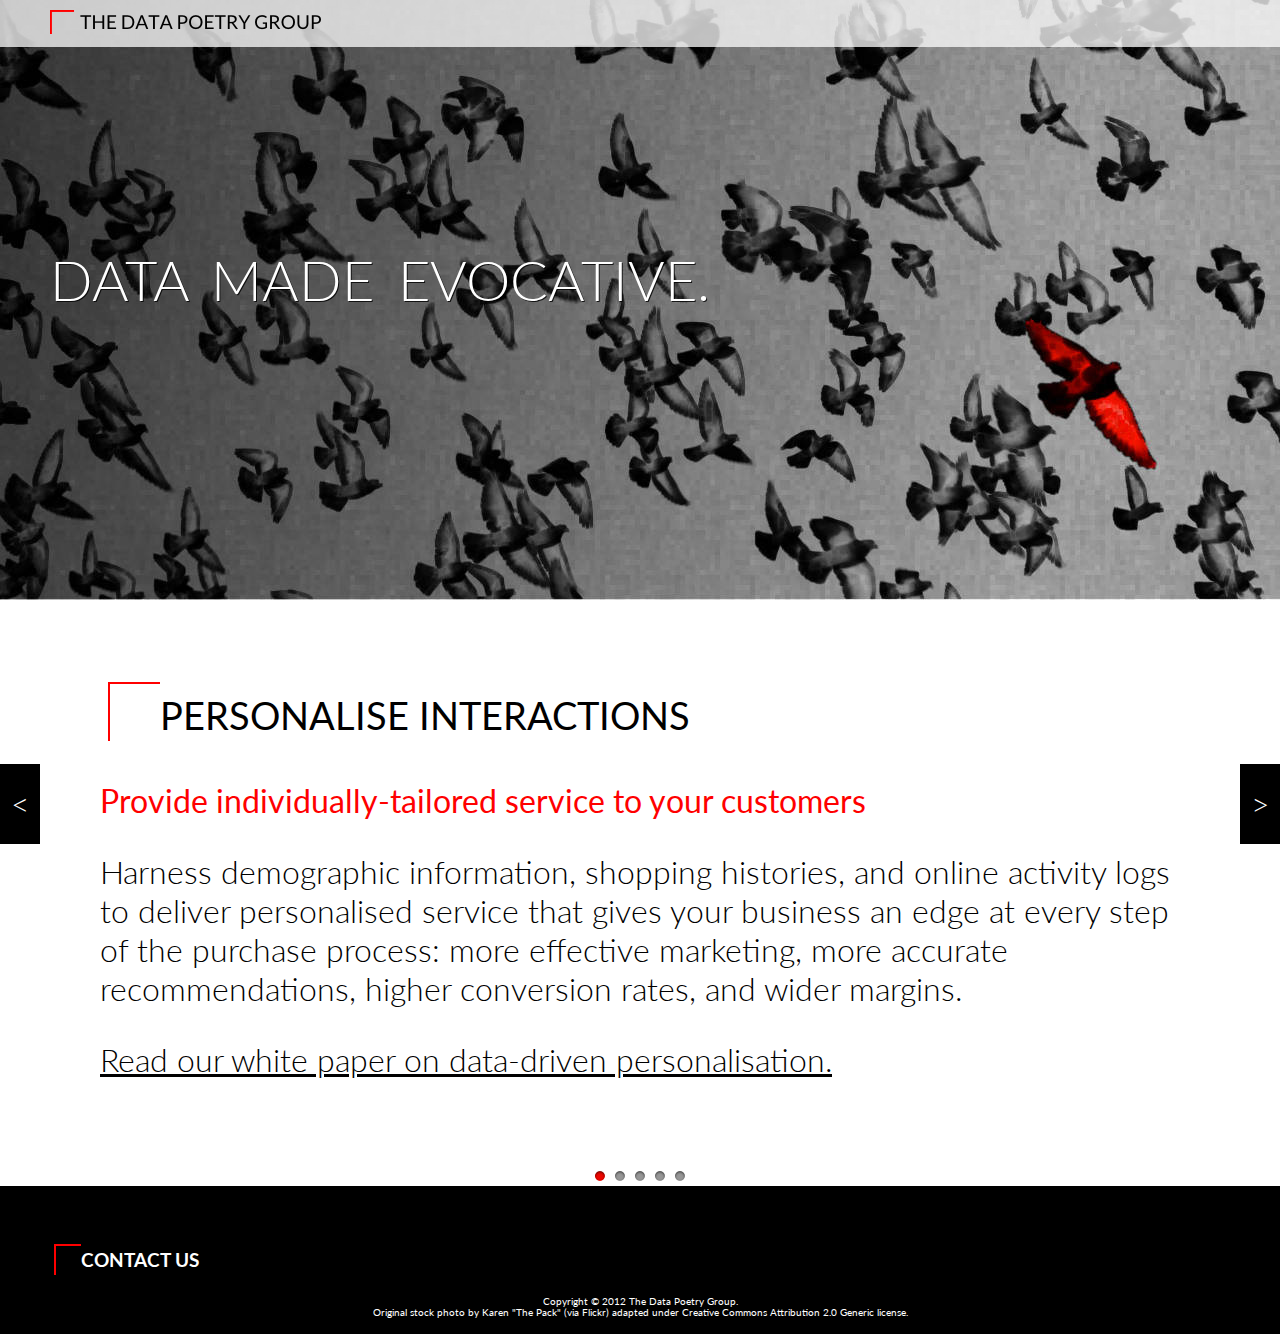
<file: index.html>
<!DOCTYPE html>
<html>
<head>
	<title>The Data Poetry Group</title>
	<link href='http://fonts.googleapis.com/css?family=Lato:100,300,400' rel='stylesheet' type='text/css'>
	<link rel="stylesheet" type="text/css" href="styles.css">
	<style type="text/css">
		/*
			SLIDE CLASSES
		*/

		#slides div {
			float: left;
			margin: 0 50px;
		}

		.main-content .arrow {
			width: 40px;
			height: 80px;
			background-color: black;
			display: block;
			text-align: center;
			margin: 100px 0;
			line-height: 80px;
			position: absolute;
			z-index: 100;
		}

		.main-content .arrow a {
			color: white;
			text-decoration: none;
		}	

		.main-content .prev {
			left: 0;
		}

		.main-content .next {
			right: 0;
		}

		.pagination {
			margin: 24px auto 0;
			width: 100px;
		}

		.pagination a {
			display:block;
			width:12px;
			height:0;
			padding-top:12px;
			margin: 0 4px;
			background-image:url('pagination.png');
			background-position:0 0;
			float:left;
			overflow:hidden;
		}

		.pagination a.selected {
			background-position:0 -12px;
		}

		/*
			END SLIDE CLASSES
		*/
	</style>
	<script>
  (function(i,s,o,g,r,a,m){i['GoogleAnalyticsObject']=r;i[r]=i[r]||function(){
  (i[r].q=i[r].q||[]).push(arguments)},i[r].l=1*new Date();a=s.createElement(o),
  m=s.getElementsByTagName(o)[0];a.async=1;a.src=g;m.parentNode.insertBefore(a,m)
  })(window,document,'script','//www.google-analytics.com/analytics.js','ga');

  ga('create', 'UA-30241533-2', 'dropboxusercontent.com');
  ga('send', 'pageview');

</script>
<!-- <script src="//ajax.googleapis.com/ajax/libs/jquery/2.1.0/jquery.min.js"></script> -->
<script src="jquery.min.js"></script>
<script src="trail.js"></script>
</head>
<body>
	<div class="mast">
		<div class="centered-container">
			<a id="mast-link" class="trail" href="index.html">
				<img class="mast_logo" src="mast_logo.png" alt="The Data Poetry Group logo" />
				<!-- <span class="logo">&nbsp;</span>THE DATA POETRY GROUP -->
			</a>
		</div>
	</div>
	<div class="hero">
	</div>
	<div class="hero-statement">
		<div class="centered-container">
			<a href="index.html" style="text-decoration:none"><h2>DATA MADE EVOCATIVE.</h2></a>
		</div>
	</div>
	<div class="main-content">
		<div class="prev arrow"><a href="#">&lt;</a></div>
		<div class="next arrow"><a href="#">&gt;</a></div>
		<div class="centered-container">
			<div id="slides">
				<div id="slide-personalise-interactions">
					<h2 class="section-title"><span class="logo">&nbsp;</span>PERSONALISE INTERACTIONS</h2>
					<p class="lead">Provide individually-tailored service to your customers</p>
					<p class="section-text">Harness demographic information, shopping histories, and online activity logs to deliver personalised service that gives your business an edge at every step of the purchase process: more effective marketing, more accurate recommendations, higher conversion rates, and wider margins.</p>
					<p><a id="personalisation-article" class="trail" href="content/PredictiveDataAnalyticsPersonalisation.pdf">Read our white paper on data-driven personalisation.</a></p>
				</div>
				<div id="slide-drive-sales">
					<h2 class="section-title"><span class="logo">&nbsp;</span>DRIVE SALES</h2>
					<p class="lead">Optimise marketing and pricing decisions</p>
					<p class="section-text">Predictive data analytics brings you beyond traditional backward-looking business intelligence and allows you to directly model future situations. Quantify how your prices and promotions impact short- and long-term customer shopping behaviour, and shape your decisions to achieve maximum ROI.</p>
					<p><a id="promotion-impact-link" class="trail" href="promotionImpact.html">Find out more about measuring the economic impact of promotions.</a></p>
				</div>
				<div id="slide-measure-ltv">
					<h2 class="section-title"><span class="logo">&nbsp;</span>MEASURE LIFETIME VALUE</h2>
					<p class="lead">Monitor customer value over time</p>
					<p class="section-text">Customer lifetime value is a critical input to business planning, marketing, and acquisition activity. Data analytics gives you a high-resolution view of what individual customers are worth to you, and allows you to track how that changes.</p>
					<p><a id="lifetime-value-link" class="trail" href="lifetimeValue.html">Find out more about measuring lifetime value.</a></p>
				</div>
				<div id="slide-target-communications">
					<h2 class="section-title"><span class="logo">&nbsp;</span>TARGET COMMUNICATIONS</h2>
					<p class="lead">Message with maximum relevance</p>
					<p class="section-text">Every day, your customers are barraged with a deluge of communications
					competing for their attention. Use data analytics to cut through the crowd and gain
					credibility with messages tailored to what each individual cares about.</p>
				</div>
				<div id="slide-build-loyalty">
					<h2 class="section-title"><span class="logo">&nbsp;</span>BUILD LOYALTY</h2>
					<p class="lead">Gain deep insight into your customers' behaviour</p>
					<p class="section-text">There's a story behind every customer, but traditional segmentation approaches don't give you the full picture. Data analytics draws a wealth of information from transaction records, website navigation, and loyalty program data, providing insight into winning hearts and minds.</p>
				</div>
			</div>
		</div>
		<div class="pagination"></div>
	</div>
	<div class="footer">
		<div class="centered-container">
			<div class="footer-contact">
				<a id="contact-us-link" class="trail" href="contactUs.html">
				<h3 class="section-title"><span class="logo">&nbsp;</span>CONTACT US</h3></a>
			</div>
			<div class="clear"></div>
		</div>
		<p class="copyr">Copyright &copy; 2012 The Data Poetry Group.<br />Original stock photo by Karen "The Pack" (via <a href="http://www.flickr.com/photos/thepack/1752254341">Flickr</a>) adapted under Creative Commons Attribution 2.0 Generic license.</p>
	</div>
	<script src="jquery.carouFredSel-6.1.0-packed.js"></script>
	<script>
		$(function(){
			/*	CarouFredSel: a circular, responsive jQuery carousel.
				Configuration created by the "Configuration Robot"
				at caroufredsel.frebsite.nl
			*/
			$("#slides").carouFredSel({
				responsive: true,
				width: "100%",
				height: "auto",
				items: {
					width: 1200,
					visible: 1,
					height: "auto"
				},
				scroll: {
					pauseOnHover: true,
					onAfter: function(x) {$("#contact-us-link").attr("trail",$("#slides").children()[0].id);}
				},
				auto: 10000,
				prev: ".prev",
				next: ".next",
				pagination: ".pagination"
			});
		});
	</script>
	<script>
		mixpanel.track("Index");
		mixpanel.track_links("#contact-us-link","Trail"
		,function(e){
			return {"trail":e.getAttribute("trail")};
		});
	</script>
</body>
</html>
</file>
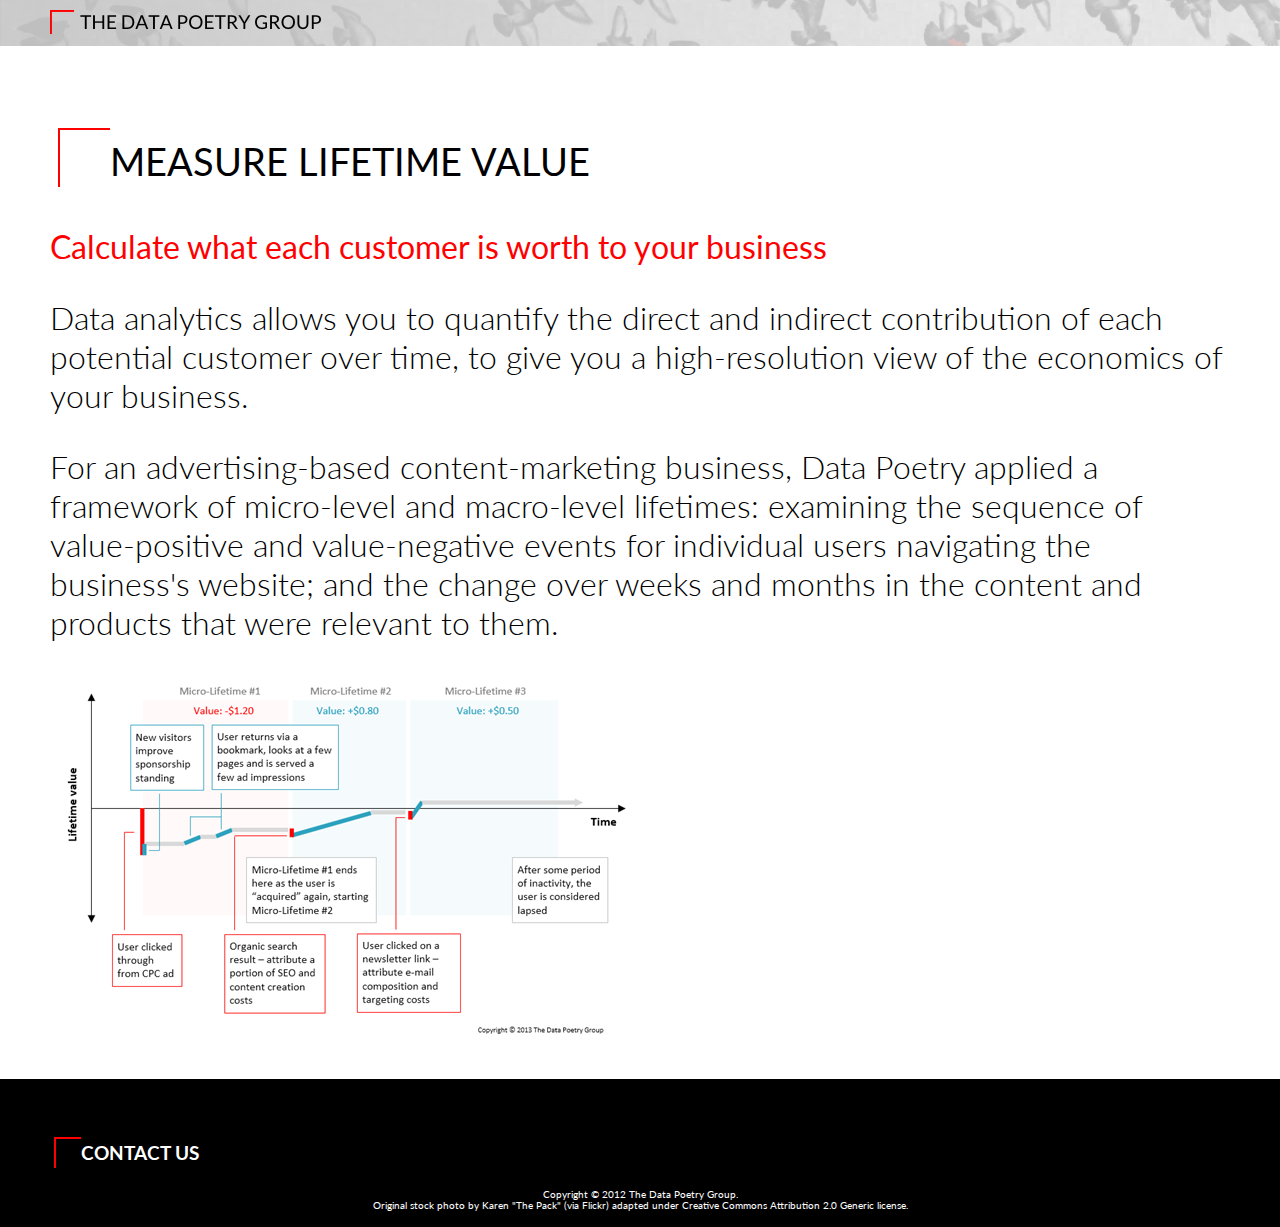
<file: lifetimeValue.html>
<!DOCTYPE html>
<html>
<head>
	<title>The Data Poetry Group</title>
	<link href='http://fonts.googleapis.com/css?family=Lato:100,300,400' rel='stylesheet' type='text/css'>
	<link rel="stylesheet" type="text/css" href="styles.css">
	<script>
  (function(i,s,o,g,r,a,m){i['GoogleAnalyticsObject']=r;i[r]=i[r]||function(){
  (i[r].q=i[r].q||[]).push(arguments)},i[r].l=1*new Date();a=s.createElement(o),
  m=s.getElementsByTagName(o)[0];a.async=1;a.src=g;m.parentNode.insertBefore(a,m)
  })(window,document,'script','//www.google-analytics.com/analytics.js','ga');

  ga('create', 'UA-30241533-2', 'dropboxusercontent.com');
  ga('send', 'pageview');

</script>
	<script src="jquery.min.js"></script>
	<script src="trail.js"></script>
</head>
<body>
	<div class="mast">
		<div class="centered-container">
			<a id="mast-link" class="trail" href="index.html"><img class="mast_logo" src="mast_logo.png" alt="The Data Poetry Group logo" /></a>
		</div>
	</div>
	<div class="mast-hero">
	</div>
	<div class="main-content">
		<div class="centered-container">
			<h2 class="section-title"><span class="logo">&nbsp;</span>MEASURE LIFETIME VALUE</h2>
			<p class="lead">Calculate what each customer is worth to your business</p>
			<p class="section-text">Data analytics allows you to quantify the direct and indirect contribution of each potential customer over time, to give you a high-resolution view of the economics of your business.</p>
			<p class="section-text">For an advertising-based content-marketing business, Data Poetry applied a framework of micro-level and macro-level lifetimes: examining the sequence of value-positive and value-negative events for individual users navigating the business's website; and the change over weeks and months in the content and products that were relevant to them.</p>
			<img class="chart" src="content/LifetimeValue.png" style="max-width:593px;"/>
		</div>
	</div>
	<div class="footer">
		<div class="centered-container">
			<div class="footer-contact">
				<a id="contact-us-link" class="trail" href="contactUs.html">
				<h3 class="section-title"><span class="logo">&nbsp;</span>CONTACT US</h3></a>
			</div>
			<div class="clear"></div>
		</div>
		<p class="copyr">Copyright &copy; 2012 The Data Poetry Group.<br />Original stock photo by Karen "The Pack" (via <a href="http://www.flickr.com/photos/thepack/1752254341">Flickr</a>) adapted under Creative Commons Attribution 2.0 Generic license.</p>
	</div>
	<script>
		mixpanel.track("LifetimeValue");
	</script>
</body>
</html>
</file>
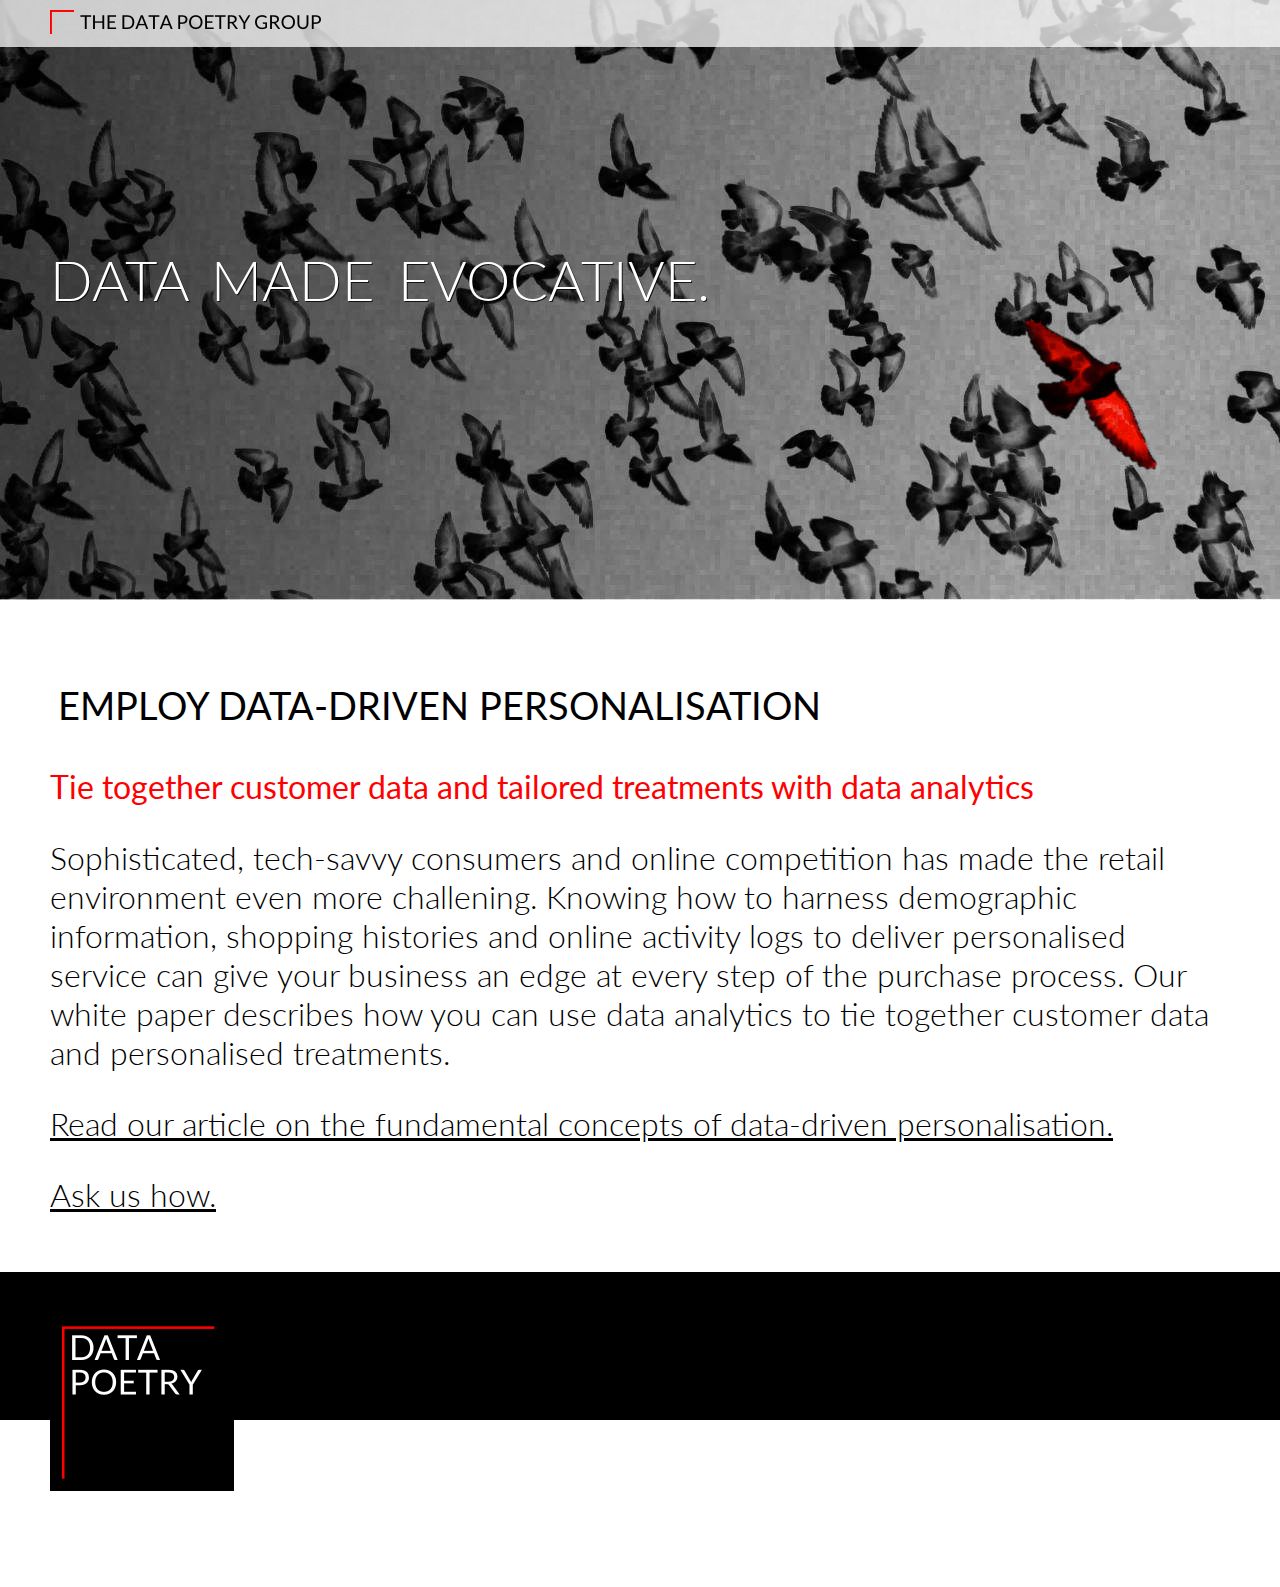
<file: personalisation.html>
<!DOCTYPE html>
<html>
<head>
	<title>The Data Poetry Group</title>
	<link href='http://fonts.googleapis.com/css?family=Lato:100,300,400' rel='stylesheet' type='text/css'>
	<link rel="stylesheet" type="text/css" href="styles.css">
	<script>
  (function(i,s,o,g,r,a,m){i['GoogleAnalyticsObject']=r;i[r]=i[r]||function(){
  (i[r].q=i[r].q||[]).push(arguments)},i[r].l=1*new Date();a=s.createElement(o),
  m=s.getElementsByTagName(o)[0];a.async=1;a.src=g;m.parentNode.insertBefore(a,m)
  })(window,document,'script','//www.google-analytics.com/analytics.js','ga');

  ga('create', 'UA-30241533-2', 'dropboxusercontent.com');
  ga('send', 'pageview');

</script>
<script src="jquery.min.js"></script>
<script src="trail.js"></script>
</head>
<body>
	<div class="mast">
		<div class="centered-container">
			<a href="index.html"><img class="mast_logo" src="mast_logo.png" alt="The Data Poetry Group logo" /></a>
		</div>
	</div>
	<div class="hero">
	</div>
	<div class="hero-statement">
		<div class="centered-container">
			<a href="index.html" style="text-decoration:none"><h2>DATA MADE EVOCATIVE.</h2></a>
		</div>
	</div>
	<div class="main-content">
		<div class="centered-container">
			<h2 class="section-title">EMPLOY DATA-DRIVEN PERSONALISATION</h2>
			<p class="lead">Tie together customer data and tailored treatments with data analytics</p>
			<p class="section-text">Sophisticated, tech-savvy consumers and online competition has made the retail environment even more challening. Knowing how to harness demographic information, shopping histories and online activity logs to deliver personalised service can give your business an edge at every step of the purchase process. Our white paper describes how you can use data analytics to tie together customer data and personalised treatments.</p>
			<p><a id="trail-personalisation-paper" class="trail" href="content/PredictiveDataAnalyticsPersonalisation.pdf">Read our article on the fundamental concepts of data-driven personalisation.</a></p>
			<p><a id="trail-employ-personalisation" class="trail" href="contactUs.html">Ask us how.</a></p>
		</div>
	</div>
	<div class="footer">
		<div class="centered-container">
			<div class="footer-logo">
				<img src="footer_logo.png" alt="The Data Poetry Group logo" />
			</div>
			<div class="footer-contact">
				<h3 class="section-title">CONTACT US</h3>
				<p><a id="trail-contact-us" class="trail" href="mailto:info@datapoetry.com">info@datapoetry.com</a></p>
			</div>
			<div class="clear"></div>
		</div>
		<p class="copyr">Copyright &copy; 2012 The Data Poetry Group.<br />Original stock photo by Karen "The Pack" (via <a href="http://www.flickr.com/photos/thepack/1752254341">Flickr</a>) adapted under Creative Commons Attribution 2.0 Generic license.</p>
	</div>
	<!--	<script src="http://ajax.googleapis.com/ajax/libs/jquery/2.1.1/jquery.min.js"></script> -->
	<script src="jquery.carouFredSel-6.1.0-packed.js"></script>
	<script>
		mixpanel.track("Page load");
	</script>
</body>
</html>
</file>
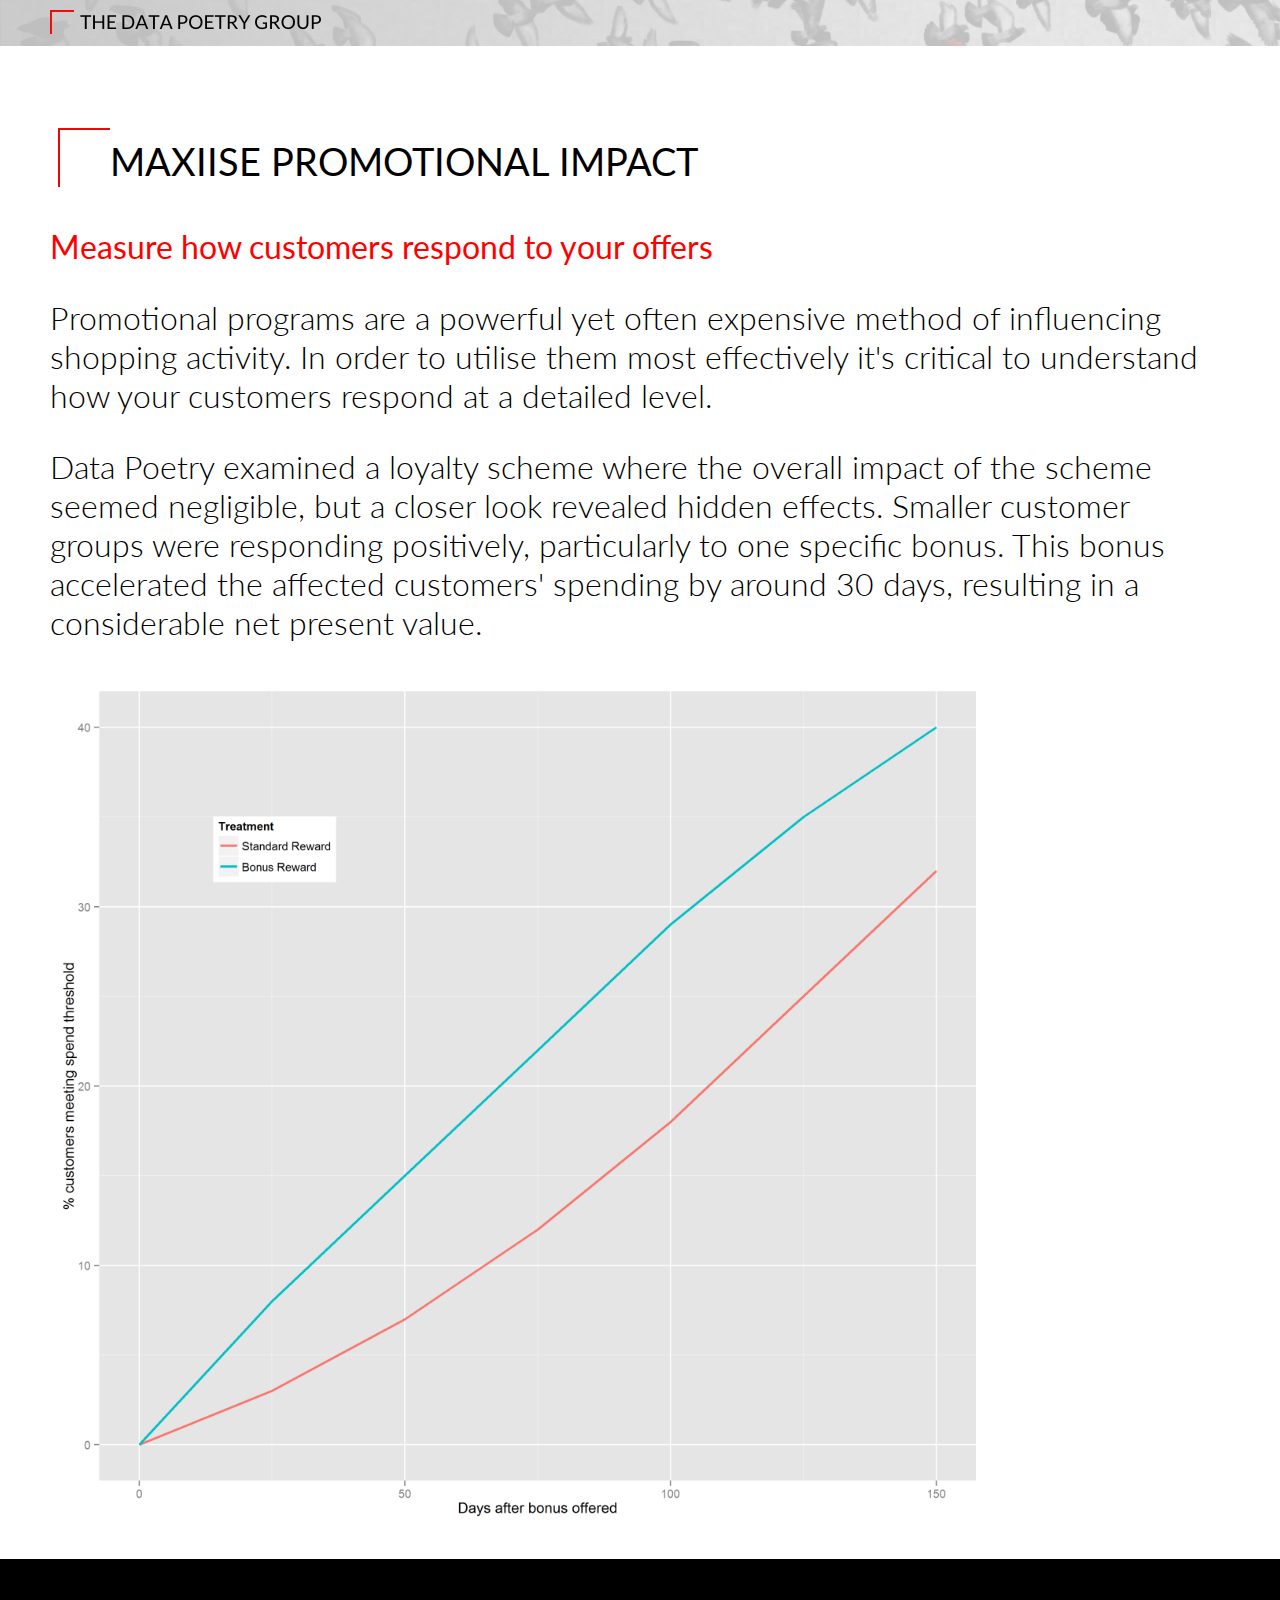
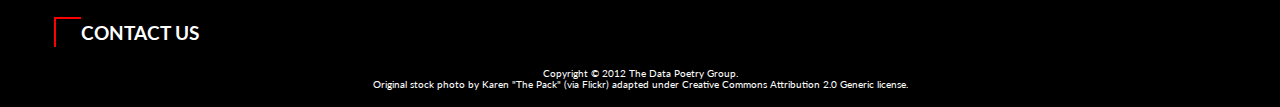
<file: promotionImpact.html>
<!DOCTYPE html>
<html>
<head>
	<title>The Data Poetry Group</title>
	<link href='http://fonts.googleapis.com/css?family=Lato:100,300,400' rel='stylesheet' type='text/css'>
	<link rel="stylesheet" type="text/css" href="styles.css">
	<script>
  (function(i,s,o,g,r,a,m){i['GoogleAnalyticsObject']=r;i[r]=i[r]||function(){
  (i[r].q=i[r].q||[]).push(arguments)},i[r].l=1*new Date();a=s.createElement(o),
  m=s.getElementsByTagName(o)[0];a.async=1;a.src=g;m.parentNode.insertBefore(a,m)
  })(window,document,'script','//www.google-analytics.com/analytics.js','ga');

  ga('create', 'UA-30241533-2', 'dropboxusercontent.com');
  ga('send', 'pageview');

</script>
	<script src="jquery.min.js"></script>
	<script src="trail.js"></script>
</head>
<body>
	<div class="mast">
		<div class="centered-container">
			<a id="mast-link" class="trail" href="index.html"><img class="mast_logo" src="mast_logo.png" alt="The Data Poetry Group logo" /></a>
		</div>
	</div>
	<div class="mast-hero">
	</div>
	<div class="main-content">
		<div class="centered-container">
			<h2 class="section-title"><span class="logo">&nbsp;</span>MAXIISE PROMOTIONAL IMPACT</h2>
			<p class="lead">Measure how customers respond to your offers</p>
			<p class="section-text">Promotional programs are a powerful yet often expensive method of influencing shopping activity. In order to utilise them most effectively it's critical to understand how your customers respond at a detailed level.</p>
			<p class="section-text">Data Poetry examined a loyalty scheme where the overall impact of the scheme seemed negligible, but a closer look revealed hidden effects. Smaller customer groups were responding positively, particularly to one specific bonus. This bonus accelerated the affected customers' spending by around 30 days, resulting in a considerable net present value.</p>
			<img class="chart" src="content/Treatment.png" />
		</div>
	</div>
	<div class="footer">
		<div class="centered-container">
			<div class="footer-contact">
				<a id="contact-us-link" class="trail" href="contactUs.html">
				<h3 class="section-title"><span class="logo">&nbsp;</span>CONTACT US</h3></a>
			</div>
			<div class="clear"></div>
		</div>
		<p class="copyr">Copyright &copy; 2012 The Data Poetry Group.<br />Original stock photo by Karen "The Pack" (via <a href="http://www.flickr.com/photos/thepack/1752254341">Flickr</a>) adapted under Creative Commons Attribution 2.0 Generic license.</p>
	</div>
	<script>
		mixpanel.track("PromotionImpact");
	</script>
</body>
</html>
</file>
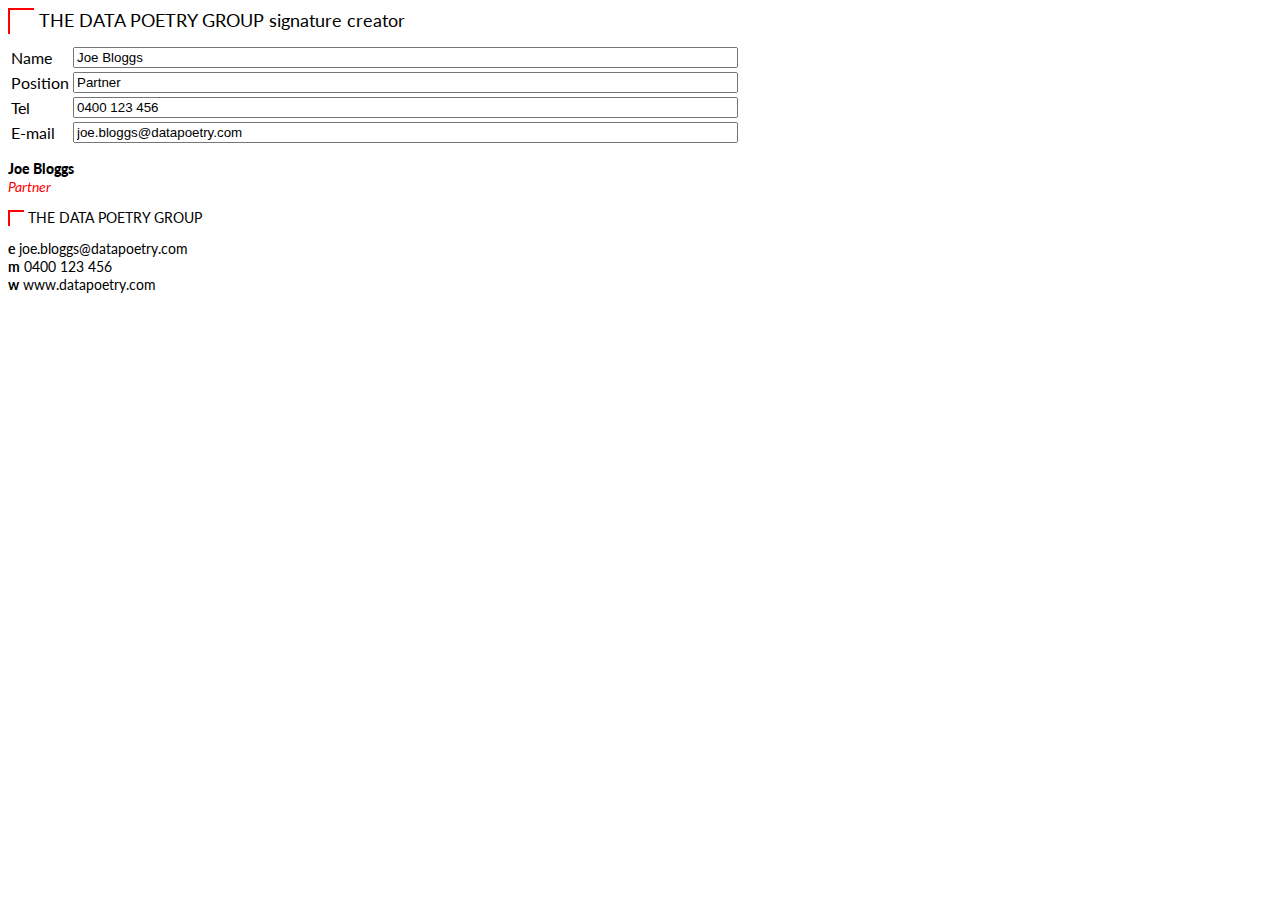
<file: sig.html>
<html>
<head>
	<link href='https://fonts.googleapis.com/css?family=Lato:400,900' rel='stylesheet' type='text/css'>
	<style type='text/css'>
		.red { color: red; }
		a.red:visited, a.red:link { color: red; text-decoration: none; }
		a.red:hover, a.red:active { color: red; text-decoration: underline; }
		.black { color: black }
		a.black:visited, a.black:link { color: black; text-decoration: none; }
		a.black:hover, a.black:active { color: black; text-decoration: underline; }
		.square { height: 24px; width: 24px; float: left; margin-right: 5px; }
		.square_small { height: 14px; width: 14px; float: left; margin-right: 4px; }
		.ROC {
			border-left: solid 2px red;
			border-top: solid 2px red;
		}
		h1 {
			font-weight: normal;
			font-size: 18px;
			line-height: 24px;
		}
		#tel { clear: both; }
	</style>
</head>
<body style="font-family: 'Lato', serif; color: black; font-size: 14px; line-height: 18px">
	<div class="square ROC"></div><h1>THE DATA POETRY GROUP signature creator</h1>
	<form id="detailform">
	<table>
		<tbody>
		<tr><td>Name</td><td><input size="80" type="text" data-elem="fullname" value="Joe Bloggs"/></td></tr>
		<tr><td>Position</td><td><input size="80" type="text" data-elem="position" value="Partner"/></td></tr>
		<tr><td>Tel</td><td><input size="80" type="text" data-elem="tel" value="0400 123 456"/></td></tr>
		<tr><td>E-mail</td><td><input size="80" type="text" data-elem="email" value="joe.bloggs@datapoetry.com"/></td></tr>
		</tbody>
	</table>
	</form>					
	<div>
<div style="font-weight: 900; padding: 8x 0;"><span id="fullname">Joe Bloggs</span></div>
<div style="padding: 0 0 14px;" class="red"><span id="position"><em>Partner</em></span></div>
<div class="square_small ROC"></div><div style="line-height: 16px;">THE DATA POETRY GROUP</div>
<div style="padding: 14px 0">
	<div><strong>e</strong> <a id="email" href="mailto:joe.bloggs@datapoetry.com" class="black">joe.bloggs@datapoetry.com</a></div>
	<div><strong>m</strong> <span id="tel">0400 123 456</span></div>
	<div><strong>w</strong> <a href="http://www.datapoetry.com/" class="black">www.datapoetry.com</a></div>
</div>
</div>
</body>
<script type="text/javascript" src="https://ajax.googleapis.com/ajax/libs/jquery/1.7.1/jquery.min.js"></script>
<script type="text/javascript">
$(document).ready(function() {
		treatInput = function(input) {
			return $("<pre></pre>").text($.trim(input)).html();
		};

		$("#detailform").find("input").bind('input', function() {
			var elem = $(this).attr("data-elem");
			var content = treatInput($(this).val())
			$("#" + elem).html(content);
			if(elem == "email") {
				$("#email").attr("href", "mailto:" + content);
			}
		});
});
</script>
</html>
</file>
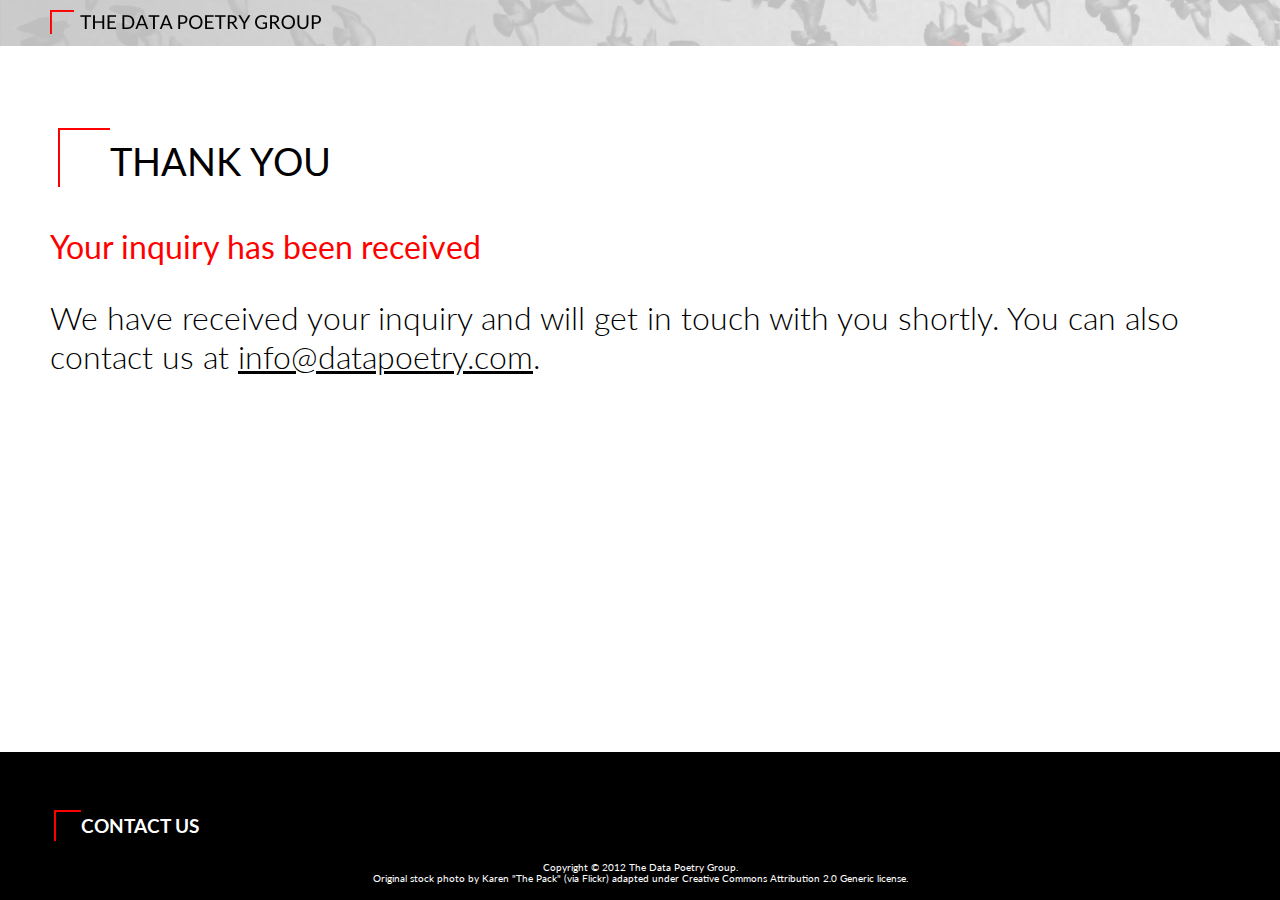
<file: thankYou.html>
<!DOCTYPE html>
<html>
<head>
	<title>The Data Poetry Group</title>
	<link href='http://fonts.googleapis.com/css?family=Lato:100,300,400' rel='stylesheet' type='text/css'>
	<link rel="stylesheet" type="text/css" href="styles.css">
	<script>
  (function(i,s,o,g,r,a,m){i['GoogleAnalyticsObject']=r;i[r]=i[r]||function(){
  (i[r].q=i[r].q||[]).push(arguments)},i[r].l=1*new Date();a=s.createElement(o),
  m=s.getElementsByTagName(o)[0];a.async=1;a.src=g;m.parentNode.insertBefore(a,m)
  })(window,document,'script','//www.google-analytics.com/analytics.js','ga');

  ga('create', 'UA-30241533-2', 'dropboxusercontent.com');
  ga('send', 'pageview');

</script>
	<script src="jquery.min.js"></script>
	<script src="trail.js"></script>
</head>
<body>
	<div class="mast">
		<div class="centered-container">
			<a id="mast-link" class="trail" href="index.html"><img class="mast_logo" src="mast_logo.png" alt="The Data Poetry Group logo" /></a>
		</div>
	</div>
	<div class="mast-hero">
	</div>
	<div class="main-content">
		<div class="centered-container">
			<h2 class="section-title"><span class="logo">&nbsp;</span>THANK YOU</h2>
			<p class="lead">Your inquiry has been received</p>
			<p class="section-text">We have received your inquiry and will get in touch with you shortly. You can also contact us at <a id="email-link" class="trail" href="mailto:info@datapoetry.com">info@datapoetry.com</a>.</p>
		</div>
	</div>
	<div class="footer">
		<div class="centered-container">
			<div class="footer-contact">
				<a id="email-link" class="trail" href="contactUs.html">
				<h3 class="section-title"><span class="logo">&nbsp;</span>CONTACT US</h3></a>
			</div>
			<div class="clear"></div>
		</div>
		<p class="copyr">Copyright &copy; 2012 The Data Poetry Group.<br />Original stock photo by Karen "The Pack" (via <a href="http://www.flickr.com/photos/thepack/1752254341">Flickr</a>) adapted under Creative Commons Attribution 2.0 Generic license.</p>
	</div>
	<script>
		mixpanel.track("ThankYou");
	</script>
</body>
</html>
</file>
<file: styles.css>
html {
			position: relative;
			min-height: 100%;			
		}

		body {
			padding: 0;
			margin: 0;
			font-family: 'Lato', 'Helvetica Neue', Arial, sans-serif;
		}

		.logo {
			height: 1.3em;
			width: 1.3em;
			padding-top: 0.2em;
			border-left: red 2px solid;
			border-top: red 2px solid;
			display: inline-block;
		}

		.mast {
			background: rgba(255,255,255,0.75);
			width: 100%;
			position: absolute;
			z-index: 100;
		}
		.mast-hero {
			background-image: url('splash1.jpg');
			background-repeat: no-repeat;
			background-position: center center;
			background-size: cover;
			width: 100%;
			height: 46px;
		}
		.hero {
			background-image: url('splash1.jpg');
			background-repeat: no-repeat;
			background-position: center center;
			background-size: cover;
			width: 100%;
			height: 600px;
		}

		.hero-statement {
			position: absolute;
			width: 100%;
			top: 0;
			padding-top: 12em;
		}

		.centered-container {
			max-width: 1200px;
			box-sizing: border-box;
			margin: 0 auto;
			padding: 10px;
		}

		.hero-statement h2 {
			word-spacing: 0.15em;
			font-size: 3.5em;
			font-weight: 300;
			line-height: 1.15;
			color: white;
			text-shadow: 1px 1px rgba(0,0,0,0.8);
		}

		.chart {
			width: 80%;
			max-width: 1000px;
		}

		.main-content {
			width: 100%;
			background-color: white;
			font-size: 2em;
			padding: 2em 0;

			margin-bottom: 100px;
		}

		.main-content h2 {
			font-size: 1.2em;
			font-weight: 400;
			color: black;
			margin: 0;
		}

		.main-content a {
			font-weight: 300;
			color: black;
			text-decoration: underline;
		}

		.section-title {
			padding-top: 0.2em;
			padding-left: 0.2em;
			padding-bottom: 0.2em;
		}

		.lead {
			color: red;
		}

		.section-text {
			font-weight: 300;
		}

		.footer {
			background-color: black;
			color: white;
			padding: 2em 0 1em;
			height: 100px;

			position: absolute;
			bottom: 0;
			width: 100%;
		}

		.footer a {
			color: white;
			text-decoration: none;
		}

		.footer a:hover {
			text-decoration: underline;
		}

		.footer h3 {
			line-height: 1;
			font-size: 1.2em;
			margin-top: 12px;
		}

		.footer-contact {
			float: left;
			position: absolute;
			/* left: 50%; */
		}

		.clear {
			clear: both;
		}

		.copyr {
			width: 100%;
			margin: 6em 0 0;
			padding: 0;
			text-align: center;
			font-size: 0.6em;
		}

/* This button was generated using CSSButtonGenerator.com */
	.styled-button {
		-moz-box-shadow:inset 0px 1px 0px 0px #ffffff;
		-webkit-box-shadow:inset 0px 1px 0px 0px #ffffff;
		box-shadow:inset 0px 1px 0px 0px #ffffff;
		background:-webkit-gradient( linear, left top, left bottom, color-stop(0.05, #ededed), color-stop(1, #dfdfdf) );
		background:-moz-linear-gradient( center top, #ededed 5%, #dfdfdf 100% );
		filter:progid:DXImageTransform.Microsoft.gradient(startColorstr='#ededed', endColorstr='#dfdfdf');
		background-color:#ededed;
		-webkit-border-top-left-radius:0px;
		-moz-border-radius-topleft:0px;
		border-top-left-radius:0px;
		-webkit-border-top-right-radius:0px;
		-moz-border-radius-topright:0px;
		border-top-right-radius:0px;
		-webkit-border-bottom-right-radius:0px;
		-moz-border-radius-bottomright:0px;
		border-bottom-right-radius:0px;
		-webkit-border-bottom-left-radius:0px;
		-moz-border-radius-bottomleft:0px;
		border-bottom-left-radius:0px;
		text-indent:0;
		border:1px solid #dcdcdc;
		display:inline-block;
		color:#777777;
		font-family:Arial;
		font-size:15px;
		font-weight:bold;
		font-style:normal;
		height:40px;
		line-height:40px;
		width:100px;
		text-decoration:none;
		text-align:center;
		text-shadow:1px 1px 0px #ffffff;
	}
	.styled-button:hover {
		background:-webkit-gradient( linear, left top, left bottom, color-stop(0.05, #dfdfdf), color-stop(1, #ededed) );
		background:-moz-linear-gradient( center top, #dfdfdf 5%, #ededed 100% );
		filter:progid:DXImageTransform.Microsoft.gradient(startColorstr='#dfdfdf', endColorstr='#ededed');
		background-color:#dfdfdf;
	}
    .styled-button:active {
		position:relative;
		top:1px;
	}
</file>
